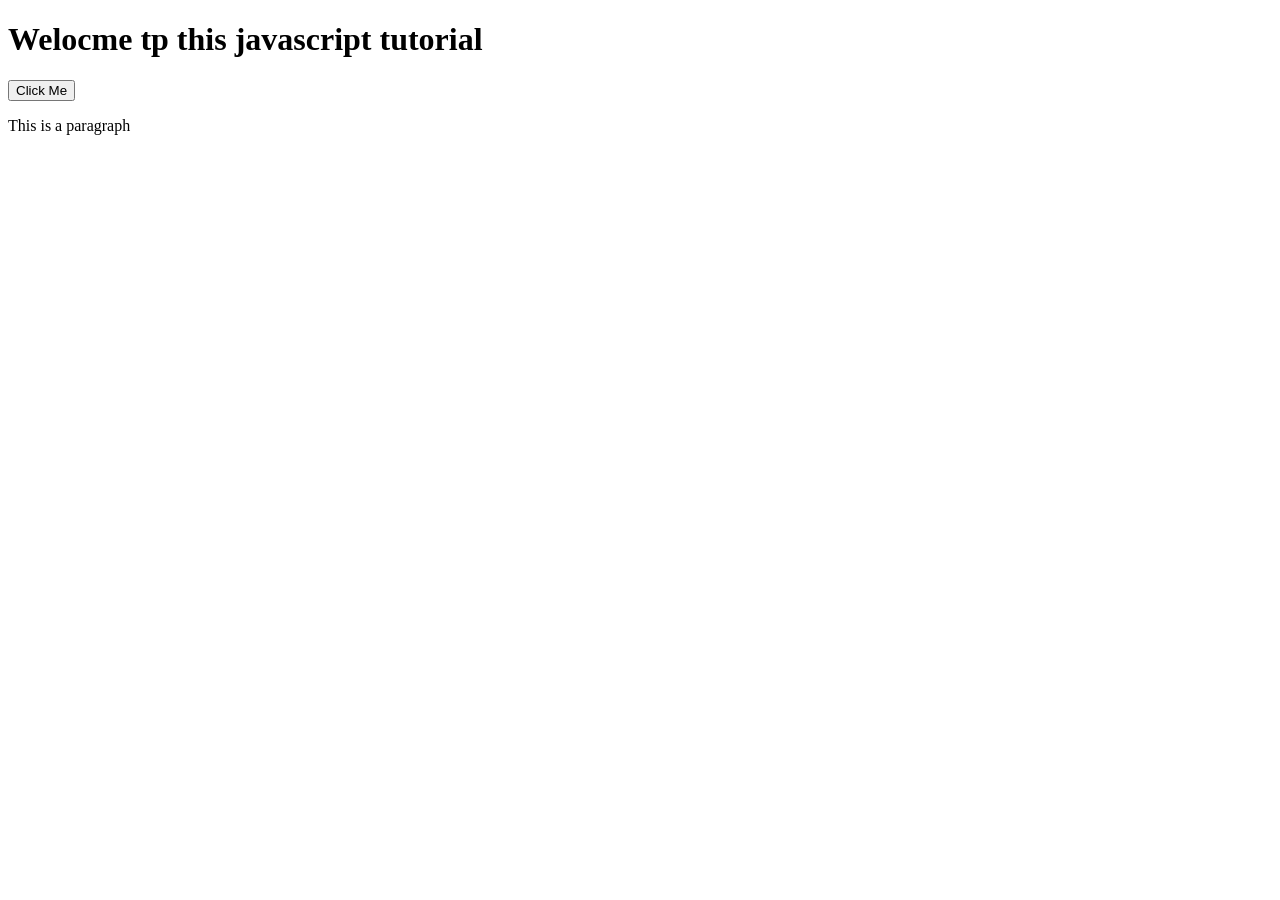
<file: js tutorial/index.html>
<!DOCTYPE html>
<html lang="en">
<head>
    <meta charset="UTF-8">
    <meta name="viewport" content="width=device-width, initial-scale=1.0">
    <title>javascript tutorial</title>
</head>
<body>
    <h1>Welocme tp this javascript tutorial</h1>
    <div id="firstid" class="container">
        <button id="btn">Click Me</button>
    </div>
    <div class="container">
        <p>This is a paragraph</p>
    </div>
     <script src="index.js"></script>
</body>

</html>
</file>
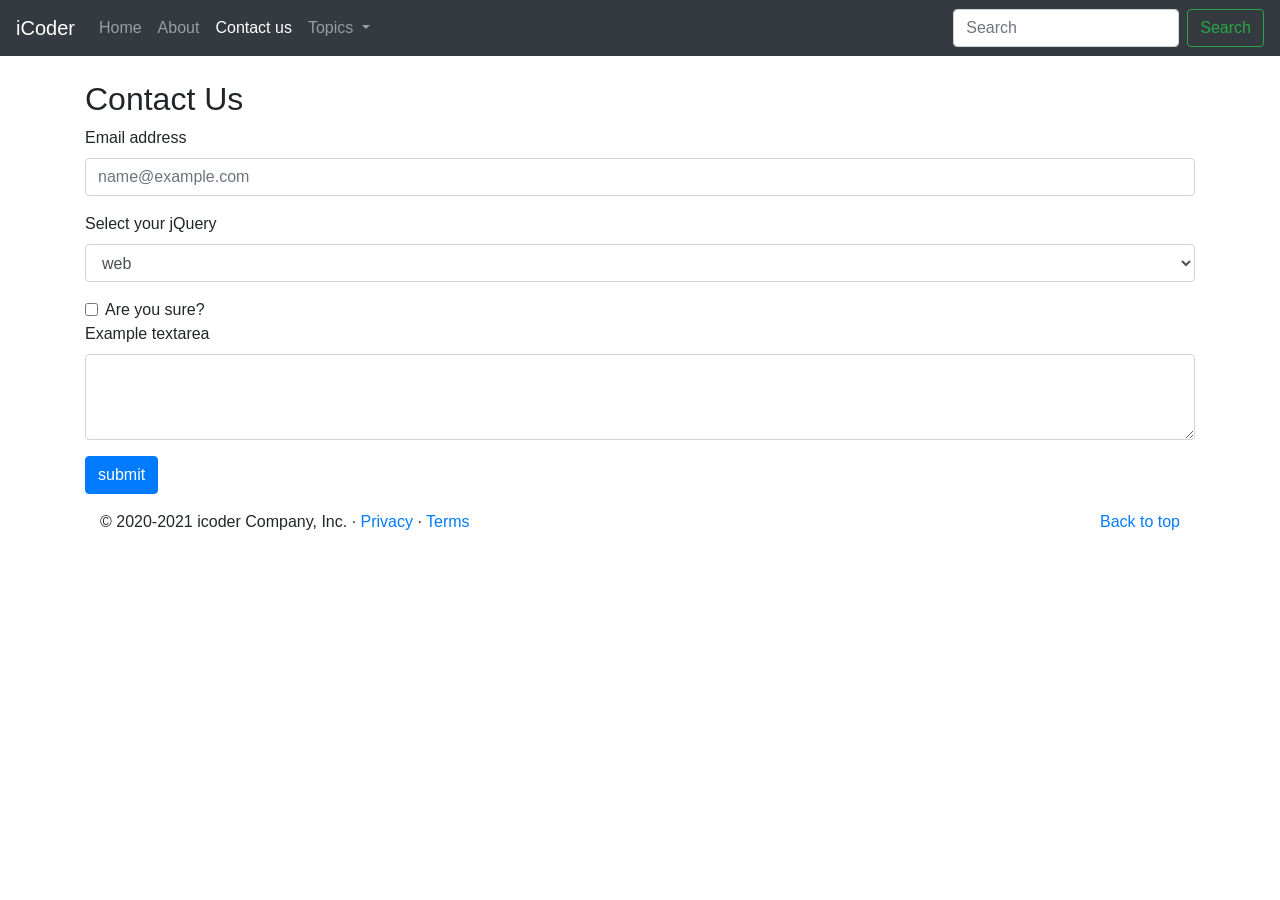
<file: bootstrep_tutorial/contact.html>
<!doctype html>
<html lang="en">

<head>
    <!-- Required meta tags -->
    <meta charset="utf-8">
    <meta name="viewport" content="width=device-width, initial-scale=1, shrink-to-fit=no">

    <!-- Bootstrap CSS -->
    <link rel="stylesheet" href="https://maxcdn.bootstrapcdn.com/bootstrap/4.0.0/css/bootstrap.min.css"
        integrity="sha384-Gn5384xqQ1aoWXA+058RXPxPg6fy4IWvTNh0E263XmFcJlSAwiGgFAW/dAiS6JXm" crossorigin="anonymous">

    <title>Responsive Websites</title>
</head>

<body>
    <nav class="navbar navbar-expand-lg navbar-dark bg-dark">
        <a class="navbar-brand" href="#">iCoder</a>
        <button class="navbar-toggler" type="button" data-toggle="collapse" data-target="#navbarSupportedContent"
            aria-controls="navbarSupportedContent" aria-expanded="false" aria-label="Toggle navigation">
            <span class="navbar-toggler-icon"></span>
        </button>

        <div class="collapse navbar-collapse" id="navbarSupportedContent">
            <ul class="navbar-nav mr-auto">
                <li class="nav-item">
                    <a class="nav-link" href="/">Home <span class="sr-only">(current)</span></a>
                </li>
                <li class="nav-item">
                    <a class="nav-link" href="/about.html">About</a>
                </li>
                <li class="nav-item active">
                    <a class="nav-link" href="/contact.html">Contact us</a>
                </li>
                <li class="nav-item dropdown">
                    <a class="nav-link dropdown-toggle" href="#" id="navbarDropdown" role="button"
                        data-toggle="dropdown" aria-haspopup="true" aria-expanded="false">
                        Topics
                    </a>
                    <div class="dropdown-menu" aria-labelledby="navbarDropdown">
                        <a class="dropdown-item" href="#">Thechnology</a>
                        <a class="dropdown-item" href="#">Web Development</a>
                        <div class="dropdown-divider"></div>
                        <!--line apva mate -->
                        <a class="dropdown-item" href="#">Support</a>
                        <a class="dropdown-item" href="#">Write for us</a>
                    </div>
                </li>

            </ul>
            <form class="form-inline my-2 my-lg-0">
                <input class="form-control mr-sm-2" type="search" placeholder="Search" aria-label="Search">
                <button class="btn btn-outline-success my-2 my-sm-0" type="submit">Search</button>
            </form>
        </div>
    </nav>

    <div class="container mt-4">
        <h2>Contact Us</h2>
        <form>
            <div class="form-group">
                <label for="exampleFormControlInput1">Email address</label>
                <input type="email" class="form-control" id="exampleFormControlInput1" placeholder="name@example.com">
            </div>
            <div class="form-group">
                <label for="exampleFormControlSelect1">Select your jQuery</label>
                <select class="form-control" id="exampleFormControlSelect1">
                    <option>web</option>
                    <option>text</option>
                    <option>Thechnology</option>
                    <option>Others</option>
                </select>
            </div>
            <div class="form-group">
                <div class="form-check">
                  <input class="form-check-input" type="checkbox" id="gridCheck">
                  <label class="form-check-label" for="gridCheck">
                    Are you sure?
                  </label>
                </div>
            <div class="form-group">
                <label for="exampleFormControlTextarea1">Example textarea</label>
                <textarea class="form-control" id="exampleFormControlTextarea1" rows="3"></textarea>
            </div>
            <button class="btn btn-primary">submit</button>
        </form>
    </div>

    <footer class="container">
        <p class="float-right"><a href="#">Back to top</a></p>
        <p>© 2020-2021 icoder Company, Inc. · <a href="#">Privacy</a> · <a href="#">Terms</a></p>
    </footer>


    <!-- Optional JavaScript -->
    <!-- jQuery first, then Popper.js, then Bootstrap JS -->
    <script src="https://code.jquery.com/jquery-3.2.1.slim.min.js"
        integrity="sha384-KJ3o2DKtIkvYIK3UENzmM7KCkRr/rE9/Qpg6aAZGJwFDMVNA/GpGFF93hXpG5KkN"
        crossorigin="anonymous"></script>
    <script src="https://cdnjs.cloudflare.com/ajax/libs/popper.js/1.12.9/umd/popper.min.js"
        integrity="sha384-ApNbgh9B+Y1QKtv3Rn7W3mgPxhU9K/ScQsAP7hUibX39j7fakFPskvXusvfa0b4Q"
        crossorigin="anonymous"></script>
    <script src="https://maxcdn.bootstrapcdn.com/bootstrap/4.0.0/js/bootstrap.min.js"
        integrity="sha384-JZR6Spejh4U02d8jOt6vLEHfe/JQGiRRSQQxSfFWpi1MquVdAyjUar5+76PVCmYl"
        crossorigin="anonymous"></script>
</body>

</html>
</file>
